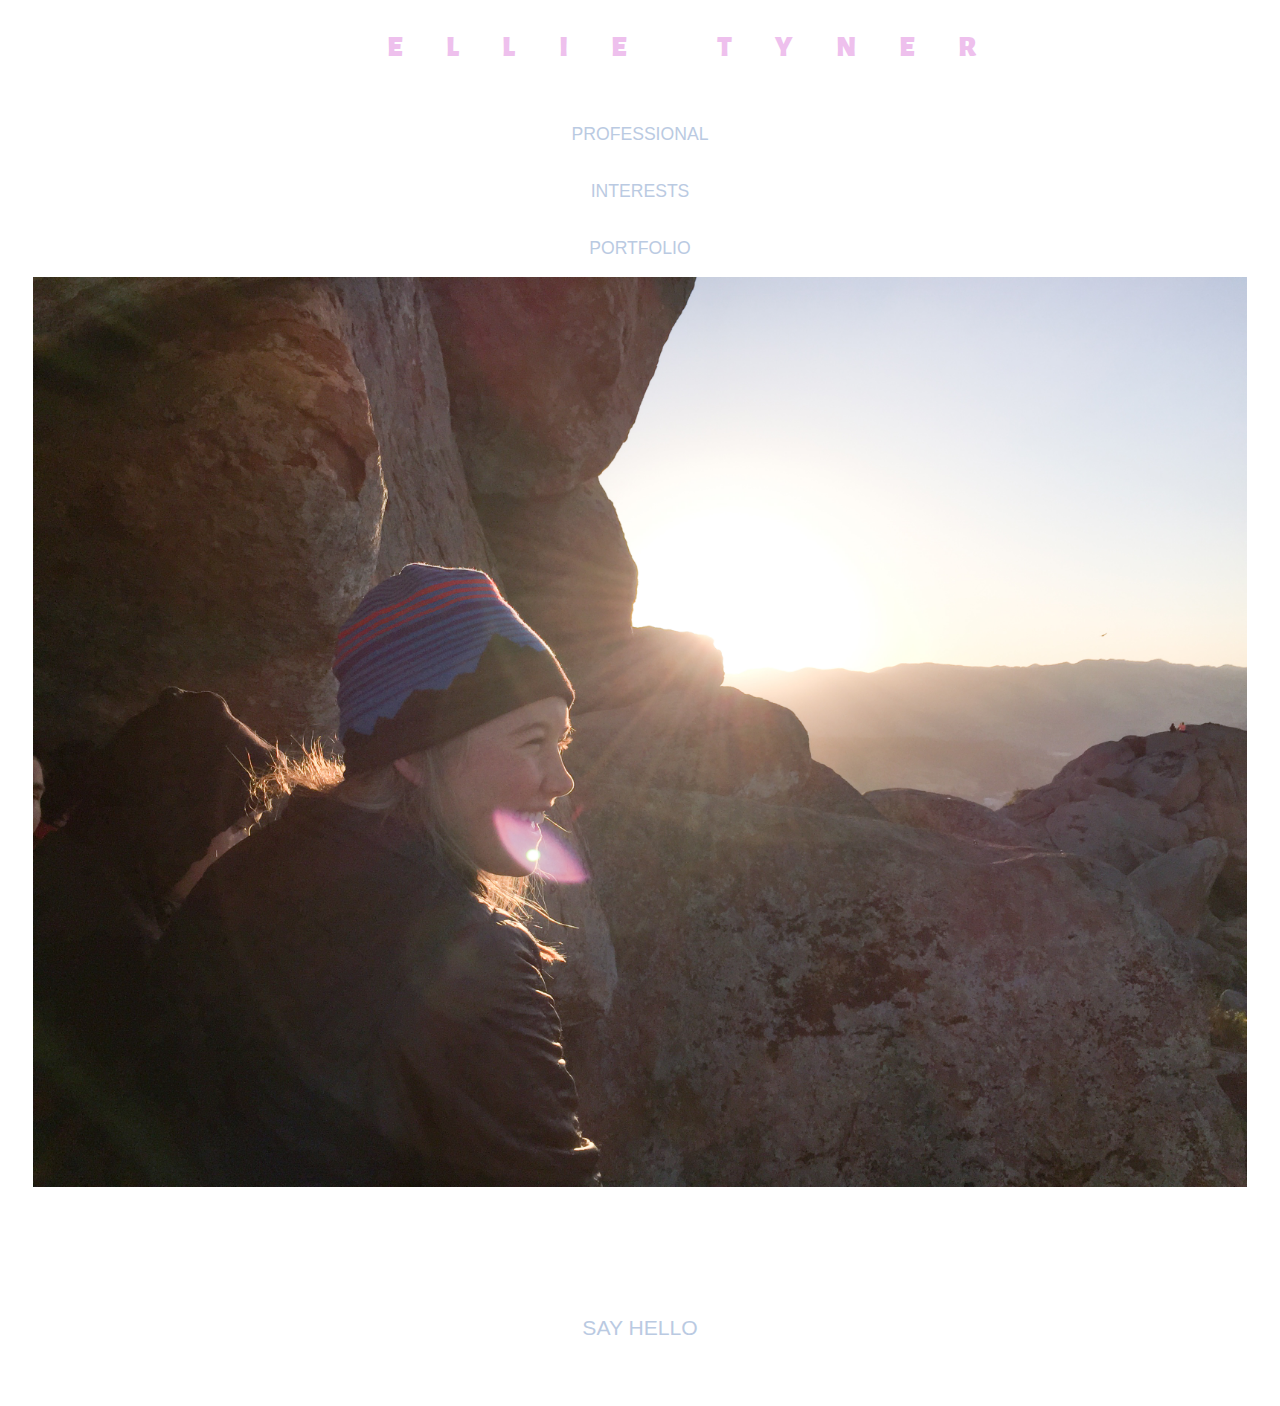
<file: index.html>
<!DOCTYPE html>
    
<html>

<head>
    
    <meta charset="utf-8">
    <title>ellie's website</title>
     
    <!--Detects device width-->
    <meta name="viewport" content="width=device-width, initial-scale=1.0">
    
    <link href='https://fonts.googleapis.com/css?family=Alegreya+Sans:900' rel='stylesheet' type='text/css'>
    
    <!--Reset stylesheet removes browser stylesheet default settings-->
    <link href="styles/reset.css" type="text/css" rel="stylesheet">   
    <link href="styles/style-3.css" type="text/css" rel="stylesheet">
    
</head> 
    
<body>
   
    <!--Sometimes called Wrapper, everything is inside this container-->
    <div class="container">

            <h1>ELLIE  TYNER</h1>

        <nav>
            <ul>
                <li><a href="professional.html">PROFESSIONAL</a></li>
                <li><a href="interests.html">INTERESTS</a></li>
                <li><a href="portfolio.html">PORTFOLIO</a></li>
            
            </ul>
        </nav>

        <section>
            
            <h3></h3>
            
            <p></p> 
            
        </section>
        
        <main>
        <img src="images/ellie.jpg" alt="ocean" />

        </main>

        <footer>
            
<nav><ul><li><a href="contact.html">SAY HELLO</a></p></li></ul></nav>
            
        </footer>


    </div>
    <!--end of container div-->

</body>
    
</html>
</file>
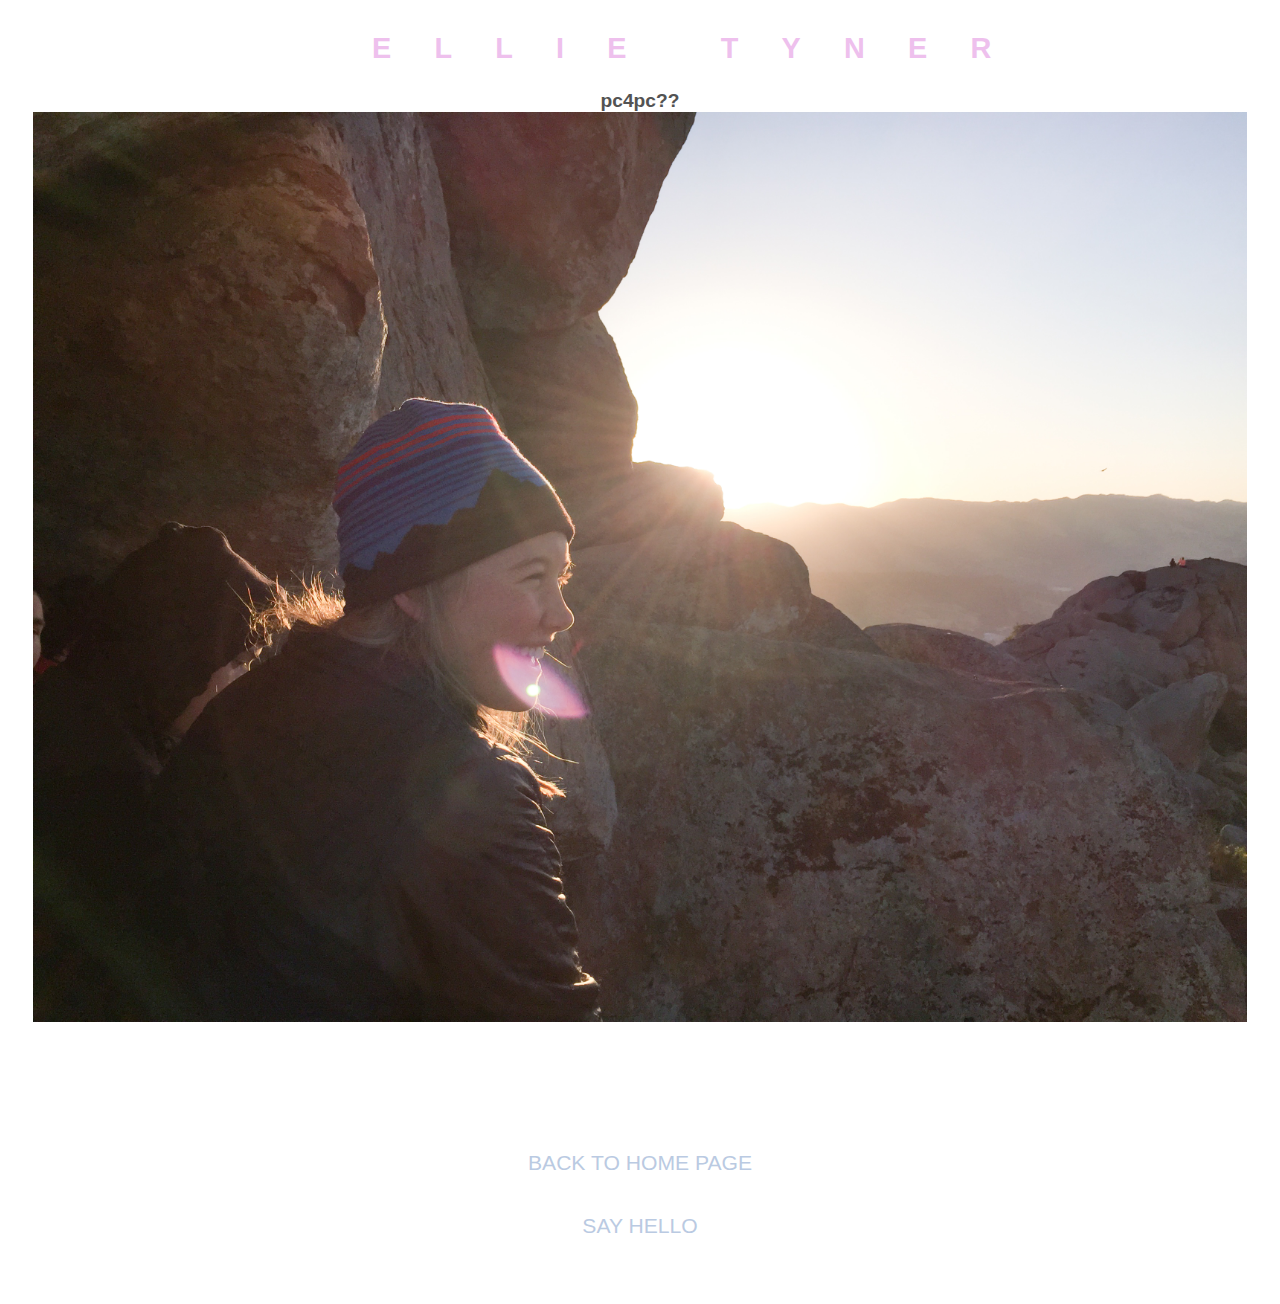
<file: about.html>
<!DOCTYPE html>
    
<html>

<head>
    
    <meta charset="utf-8">
    <title>about me</title>
     
    <!--Detects device width-->
    <meta name="viewport" content="width=device-width, initial-scale=1.0">
    
    <!--Reset stylesheet removes browser stylesheet default settings-->
    <link href="styles/reset.css" type="text/css" rel="stylesheet">   
    <link href="styles/style-3.css" type="text/css" rel="stylesheet">
    
</head> 
    
<body>
   
    <!--Sometimes called Wrapper, everything is inside this container-->
    <div class="container">

            <h1>ELLIE  TYNER</h1>

        <section>
            
            <h3>pc4pc?? </h3>
            
            <p></p> 
            
        </section>
        
        <main>
        <img src="images/ellie.jpg" alt="ocean" />

        </main>

        <footer>
            <nav>
            <ul>
                <li><a href="index.html">BACK TO HOME PAGE</a></li>
                <li><a href="contact.html">SAY HELLO</a></p></li>
            </ul>
        </nav>
            
        </footer>


    </div>
    <!--end of container div-->

</body>
</file>
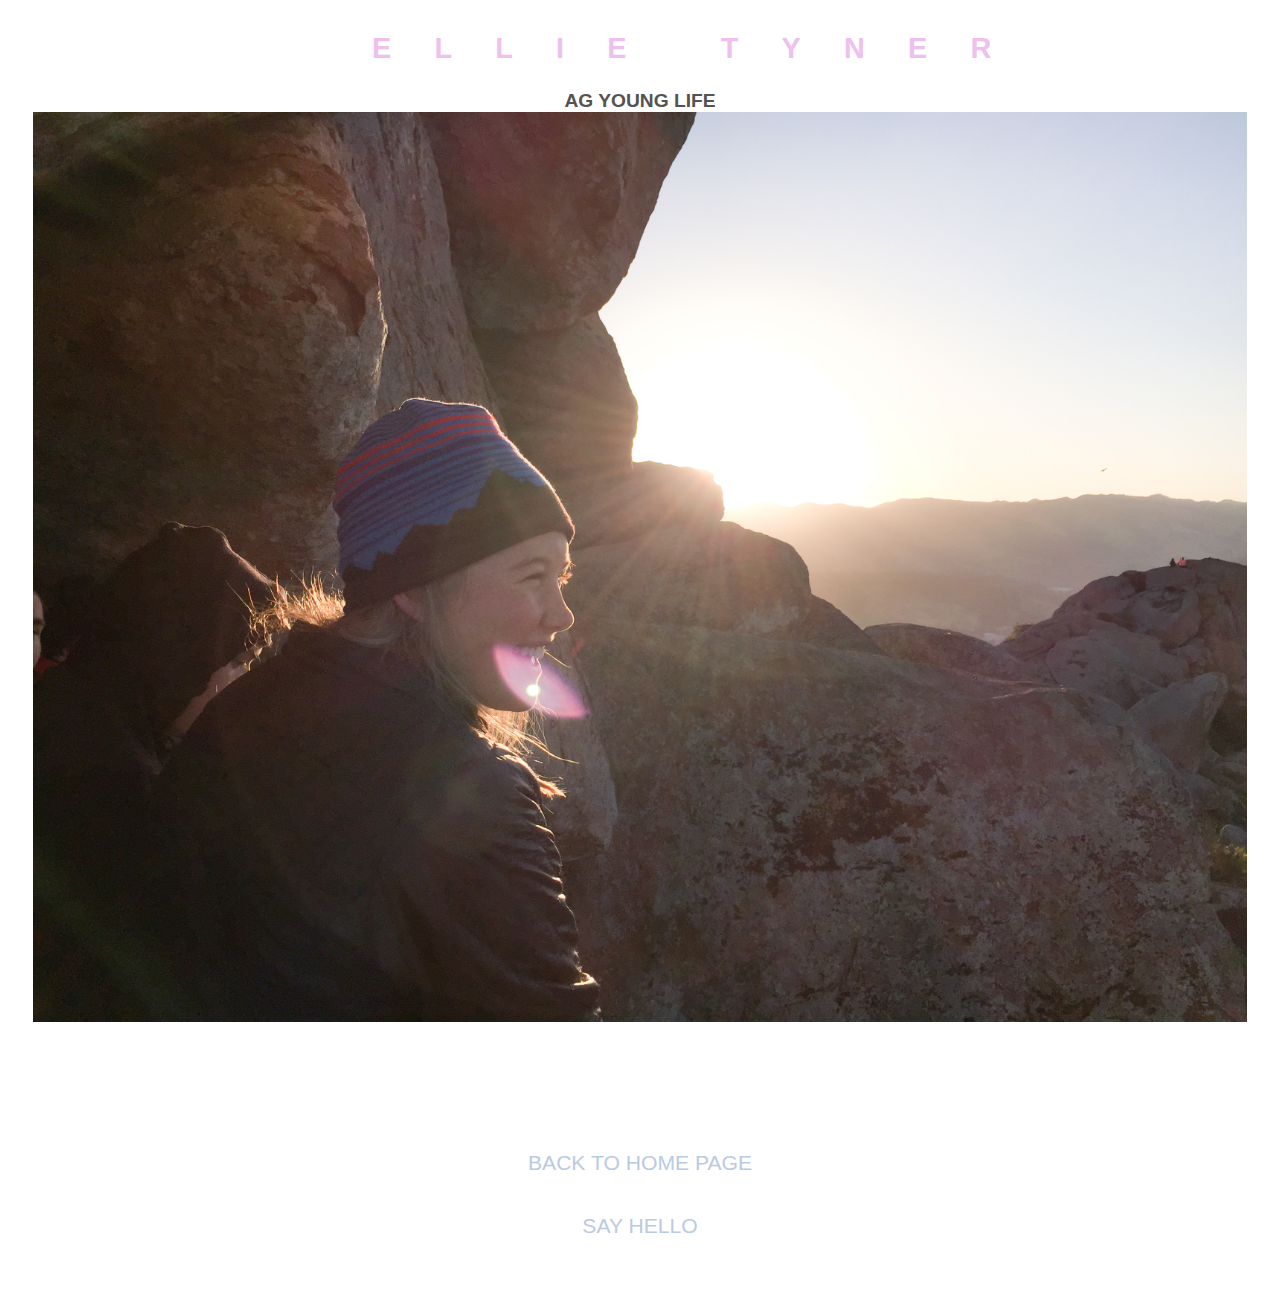
<file: ag young life.html>
<!DOCTYPE html>
    
<html>

<head>
    
    <meta charset="utf-8">
    <title>about me</title>
     
    <!--Detects device width-->
    <meta name="viewport" content="width=device-width, initial-scale=1.0">
    
    <!--Reset stylesheet removes browser stylesheet default settings-->
    <link href="styles/reset.css" type="text/css" rel="stylesheet">   
    <link href="styles/style-3.css" type="text/css" rel="stylesheet">
    
</head> 
    
<body>
   
    <!--Sometimes called Wrapper, everything is inside this container-->
    <div class="container">

            <h1>ELLIE  TYNER</h1>

        <section>
            
            <h3>AG YOUNG LIFE </h3>
            
            <p></p> 
            
        </section>
        
        <main>
        <img src="images/ellie.jpg" alt="ocean" />

        </main>

        <footer>
            <nav>
            <ul>
                <li><a href="index.html">BACK TO HOME PAGE</a></li>
                <li><a href="contact.html">SAY HELLO</a></p></li>
            </ul>
        </nav>
            
        </footer>


    </div>
    <!--end of container div-->

</body>
</file>
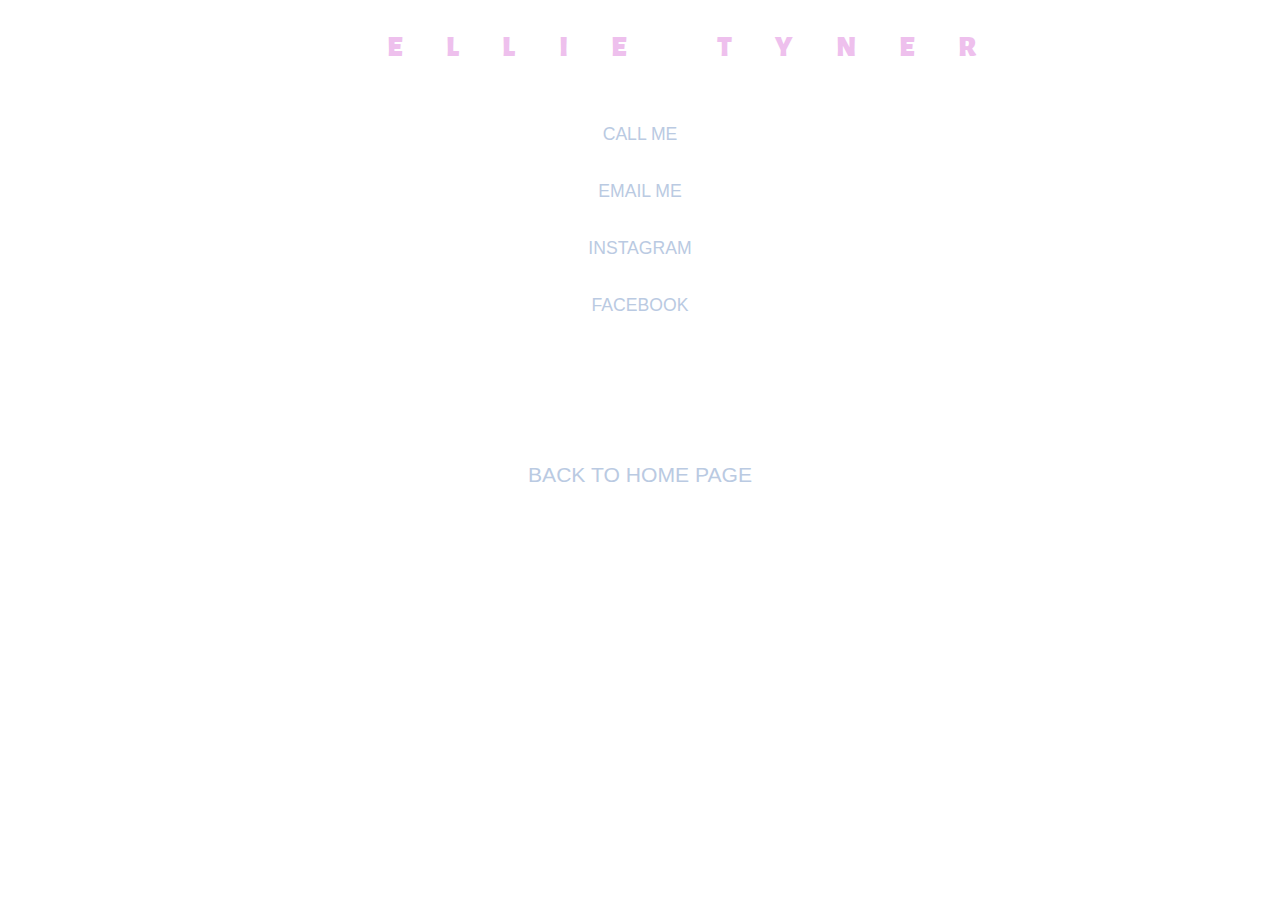
<file: contact.html>
<!DOCTYPE html>
    
<html>

<head>
    
    <meta charset="utf-8">
    <title>contact me</title>
     
    <!--Detects device width-->
    <meta name="viewport" content="width=device-width, initial-scale=1.0">
    
    <link href='https://fonts.googleapis.com/css?family=Alegreya+Sans:900' rel='stylesheet' type='text/css'>
    
    <!--Reset stylesheet removes browser stylesheet default settings-->
    <link href="styles/reset.css" type="text/css" rel="stylesheet">   
    <link href="styles/style-3.css" type="text/css" rel="stylesheet">
    
</head> 
    
<body>
   
    <!--Sometimes called Wrapper, everything is inside this container-->
    <div class="container">

            <h1>ELLIE  TYNER</h1>

        <section>
            
            <h3> </h3>
            
            <nav>
                
            <ul>
                <li><a href="callto:8052055628" class="link">CALL ME</a></li>
                <li><a href="mailto:ellietyner@gmail.com" class="link">EMAIL ME</a></li>
                <li><a href="https://www.instagram.com/ellietyner/" class="link">INSTAGRAM</a></li>
                <li><a href="https://www.facebook.com/ellietyner?ref=bookmarks" class="link">FACEBOOK</a></li>
             
                
            </ul>   
                </nav> 
            
        </section>
        
        <main>


        </main>

        <footer>
            <nav>
            <ul>
                <li><a href="index.html">BACK TO HOME PAGE</a></li>
            </ul>
        </nav>
            
        </footer>


    </div>
    <!--end of container div-->

</body>
</file>
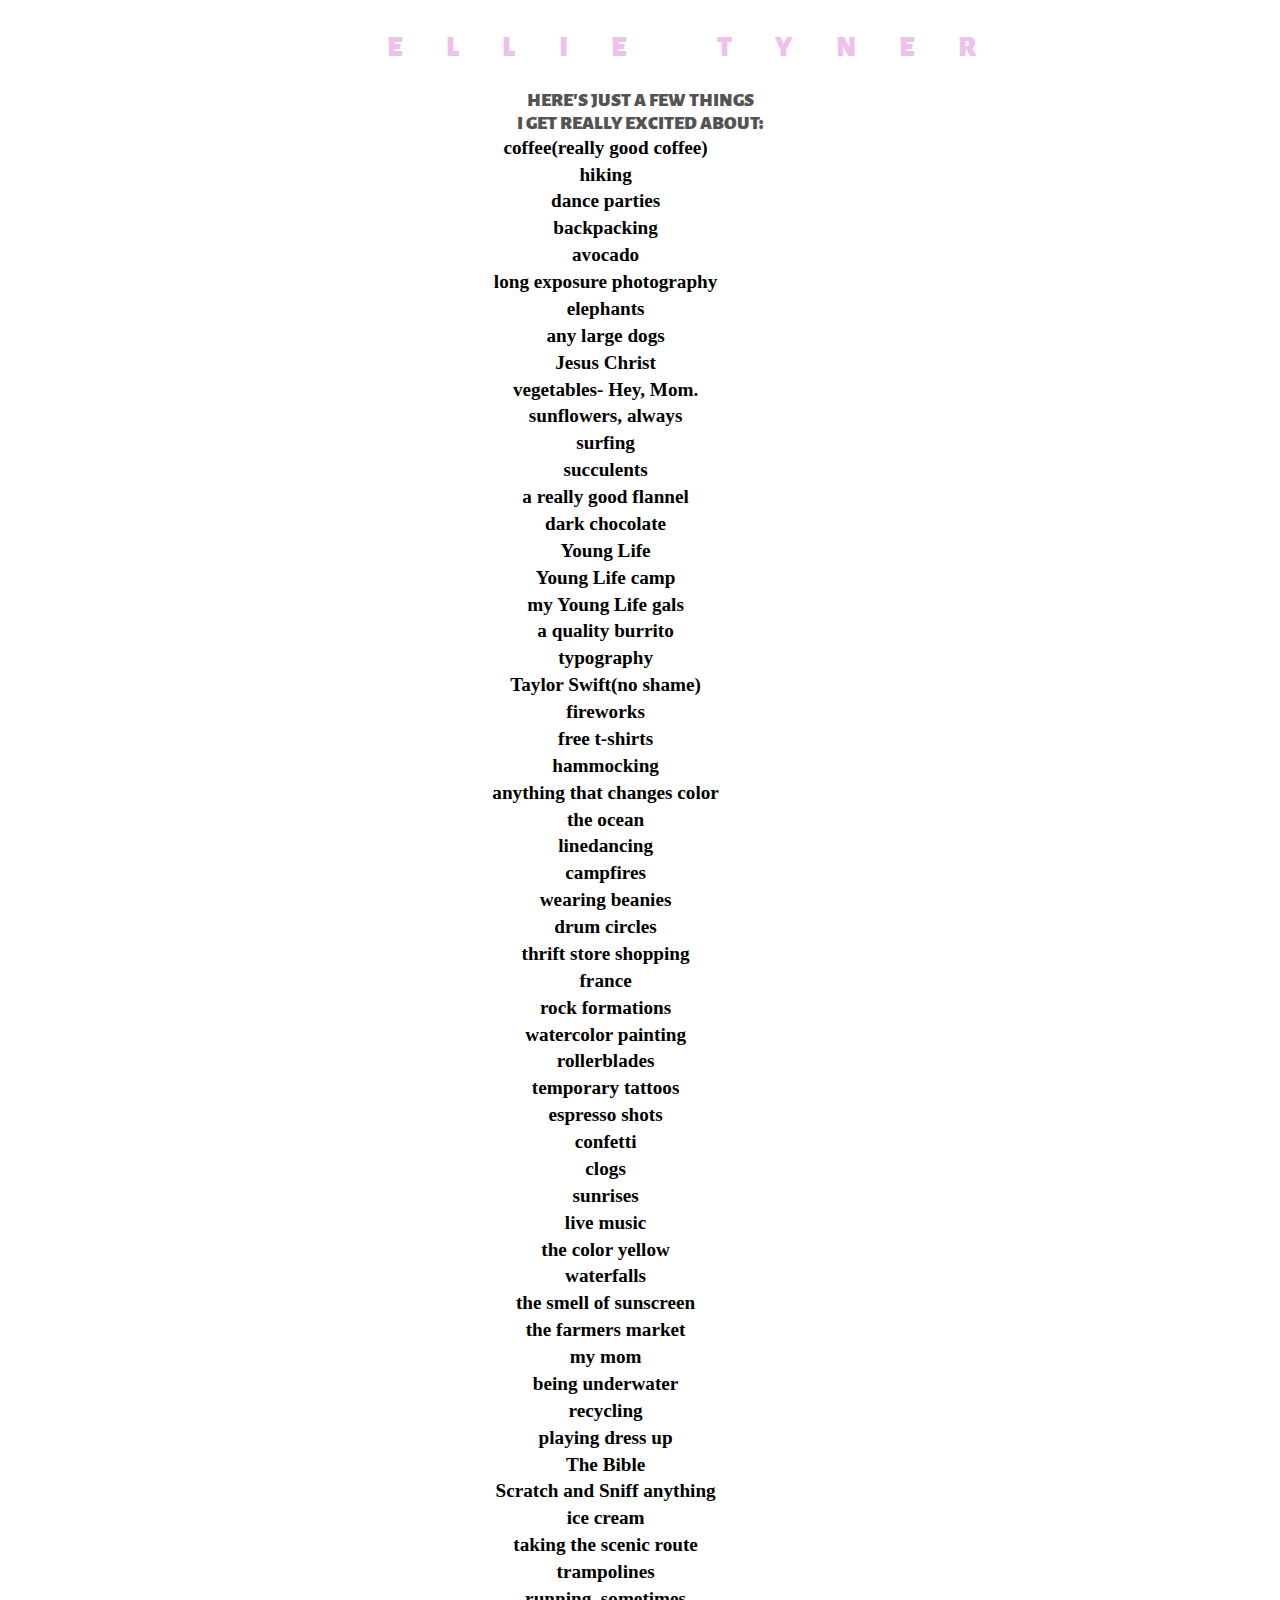
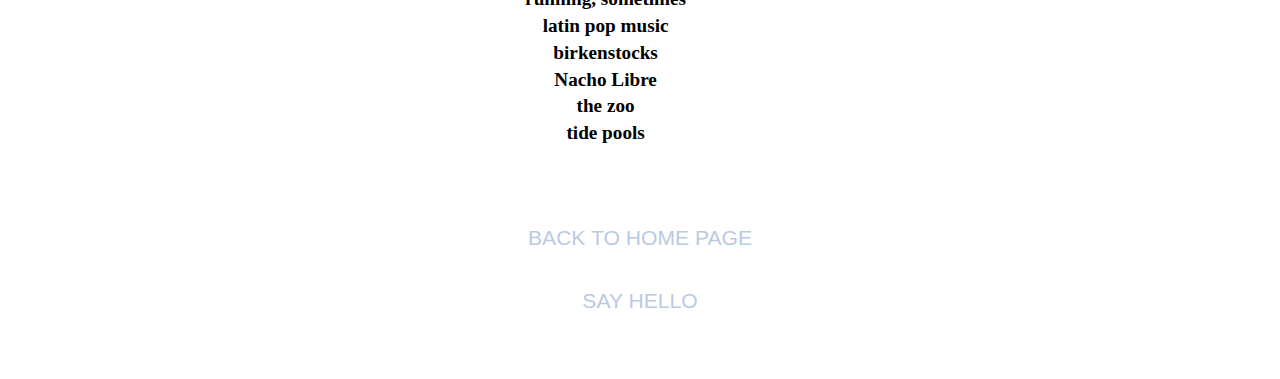
<file: interests.html>
<!DOCTYPE html>
    
<html>

<head>
    
    <meta charset="utf-8">
    <title>interests</title>
     
    <!--Detects device width-->
    <meta name="viewport" content="width=device-width, initial-scale=1.0">
    
    <link href='https://fonts.googleapis.com/css?family=Alegreya+Sans:900' rel='stylesheet' type='text/css'>
    
    <!--Reset stylesheet removes browser stylesheet default settings-->
    <link href="styles/reset.css" type="text/css" rel="stylesheet">   
    <link href="styles/style-3.css" type="text/css" rel="stylesheet">
    
</head> 
    
<body>
   
    <!--Sometimes called Wrapper, everything is inside this container-->
    <div class="container">

            <h1>ELLIE  TYNER</h1>

        <section>
            
            <h3>HERE'S JUST A FEW THINGS<br> I GET REALLY EXCITED ABOUT: 
            
            <ul>
                
                <li>coffee(really good coffee)</li>
                <li>hiking</li> 
                <li>dance parties</li>
                <li>backpacking</li>
                <li>avocado</li>
                <li>long exposure photography </li>
                <li>elephants</li>
                <li>any large dogs </li>
                <li>Jesus Christ</li>
                <li>vegetables- Hey, Mom.</li>
                <li>sunflowers, always</li>
                <li>surfing</li>
                <li>succulents</li>
                <li>a really good flannel</li>
                <li>dark chocolate</li>
                <li>Young Life</li>
                <li>Young Life camp</li>
                <li>my Young Life gals</li>
                <li>a quality burrito</li>
                <li>typography</li>
                <li>Taylor Swift(no shame)</li>
                <li>fireworks</li>
                <li>free t-shirts</li>
                <li>hammocking</li>
                <li>anything that changes color</li>
                <li>the ocean</li>
                <li>linedancing</li>
                <li>campfires</li>
                <li>wearing beanies</li>
                <li>drum circles</li>
                <li>thrift store shopping</li>
                <li>france</li>
                <li>rock formations</li>
                <li>watercolor painting</li>
                <li>rollerblades</li>
                <li>temporary tattoos</li>
                <li>espresso shots</li>
                <li>confetti</li>
                <li>clogs</li>
                <li>sunrises</li>
                <li>live music</li>
                <li>the color yellow</li>
                <li>waterfalls</li>
                <li>the smell of sunscreen</li>
                <li>the farmers market</li>
                <li>my mom</li>
                <li>being underwater</li>
                <li>recycling</li>
                <li>playing dress up</li>
                <li>The Bible</li>
                <li>Scratch and Sniff anything</li>
                <li>ice cream</li>
                <li>taking the scenic route</li>
                <li>trampolines</li>
                <li>running, sometimes</li>
                <li>latin pop music </li>
                <li>birkenstocks</li>
                <li>Nacho Libre</li>
                <li>the zoo</li>
                <li>tide pools</li>
                <li></li>
                
                
            </ul>
                
             
                  
                    </h3>
            
            
            <p></p> 
            
        </section>
        

        <footer>
            <nav>
            <ul>
                <li><a href="index.html">BACK TO HOME PAGE</a></li>
                <li><a href="contact.html">SAY HELLO</a></p></li>
            </ul>
        </nav>
            
        </footer>


    </div>
    <!--end of container div-->

</body>
</file>
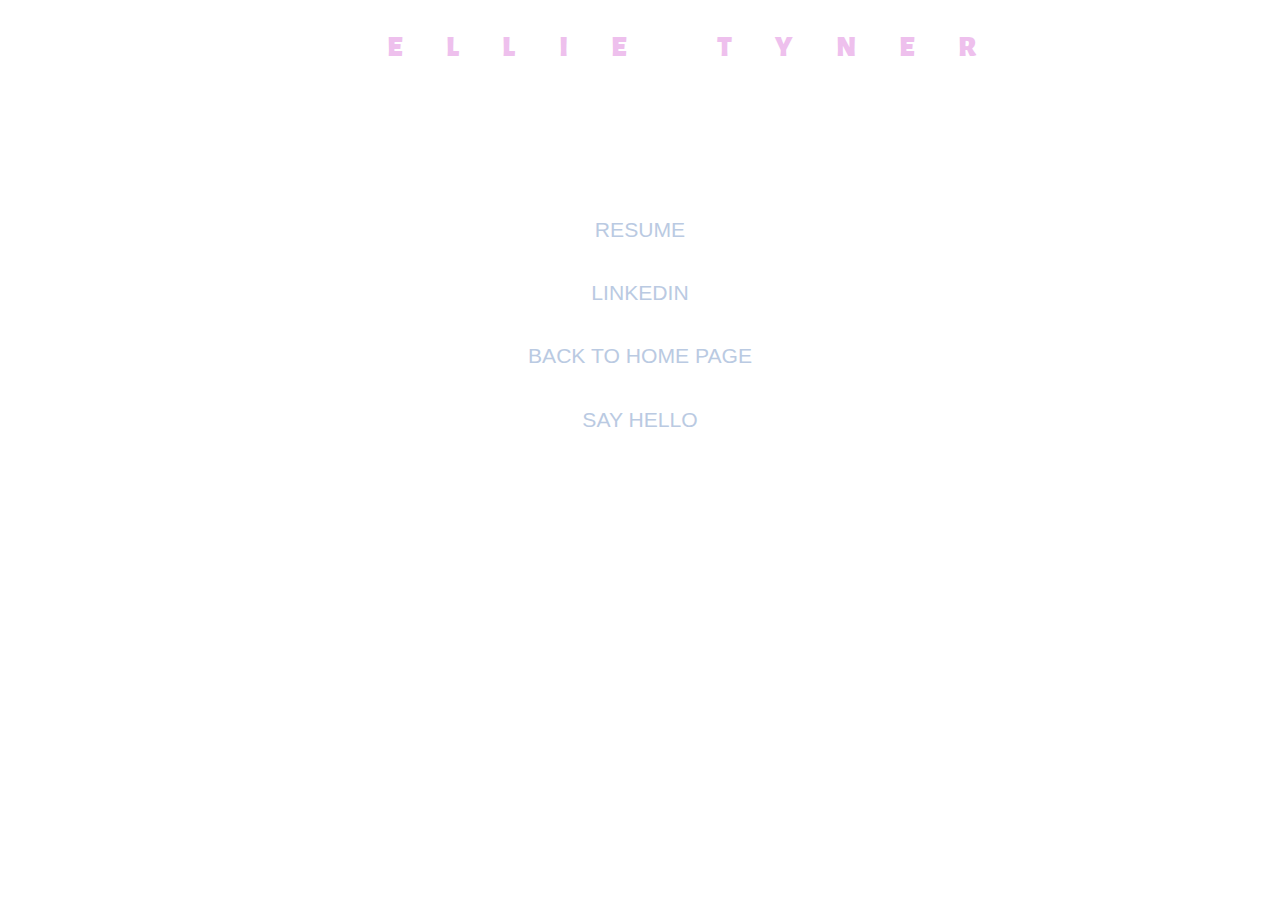
<file: professional.html>
<!DOCTYPE html>
    
<html>

<head>
    
    <meta charset="utf-8">
    <title>professional</title>
     
    <!--Detects device width-->
    <meta name="viewport" content="width=device-width, initial-scale=1.0">
    
    <link href='https://fonts.googleapis.com/css?family=Alegreya+Sans:900' rel='stylesheet' type='text/css'>
    
    <!--Reset stylesheet removes browser stylesheet default settings-->
    <link href="styles/reset.css" type="text/css" rel="stylesheet">   
    <link href="styles/style-3.css" type="text/css" rel="stylesheet">
    
</head> 
    
<body>

    <div class="container">

            <h1>ELLIE  TYNER</h1>

        <section>
            
            <h3>  </h3>
            
        </section>
        
        <main>
        </main>

        <footer>
            <nav>
            <ul>
                <li><a href="ellietyner_resume.pdf" class="link"> RESUME </a></li>
                <li><a href="https://www.linkedin.com/in/ellie-tyner-9542b898"
                       target="_blank" class="link">LINKEDIN </a></li>
                <li><a href="index.html">BACK TO HOME PAGE</a></li>
                <li><a href="contact.html">SAY HELLO</a></p></li>
            </ul>
        </nav>
            
        </footer>


    </div>
    <!--end of container div-->

</body>
    
</html>
</file>
<file: styles/style-3.css>
.container {
    height: auto;
    margin: .5em;
}

h1 {
    font-family: 'Alegreya Sans', sans-serif;
    font-weight: 900;
    color: #eec0ed;
    letter-spacing: 1.5em;
    line-height: 120%;
    text-align: center;
    background-color: white;
    font-size: 1.8em;
    padding: .8em 0 .8em 10%;
}

h3 {
    font-family: 'Alegreya Sans', sans-serif;
    font-weight: 900;
    font-size: 0.6em;
    color: #535353;
    background-color: white;
    padding: 5% 0 3% 0;
}

p {
    font-family: 'Futura-Medium', sans-serif;
    background-color: white;
    text-decoration: none;
    font-size: 1em;
    line-height: 1.6em;
}

blockquote{
    background-color: white;
    padding: .5em;
    border-radius: 8px;
    font-family: 'Futura-Medium', sans-serif;
    line-height: 1.5em;
    color:#eaeced;
    text-indent: 1.5em;
    quotes:"\201C" "\201D";  
}

section {
    padding: 0% 0% 0% 0%;
    text-align: left;
    background-color: white;
    overflow: hidden;
}

section h3 {
    font-size: 1.2em;
    text-align: center;
    padding: 0% 0 0 0;
    line-height: 120%
}

section p {
    font-size: 1em;
    text-decoration: none;
    line-height: 1.6;
}

img {
    max-width: 100%;
    display: grid;
    margin-left: auto;
    margin-right: auto;
    align-content: center;
    float:inherit;
}

main {
   
    text-align: justify;
    background-color: white;
    padding: 0 2% 4% 2%;
    overflow: hidden;
}

em {
    font-size: 1.2em;
    font-style: italic;
    color: #706f7e;
    display: block;
    padding: 0 0 1% 0;
}

.professional {
    margin: 3% 0 0 0;
}

.professional p{
    margin: 0 0 1% 0;
}
nav ul {
    margin:0;
    padding: 1em 0 0 0;
    text-align: center;
    text-decoration: none;
    background-color:white;
    width: 100%;
    font-size: 1.1em;
}
nav ul li {
    display: block;
    padding: 1% 1% 1% 1%;
    margin: 0 0 0 0%;
}

nav ul li a {
    display: block;
    text-decoration: none;
    line-height: 180%;
    background: white;
    font-family: 'Futura-Medium', sans-serif;
    color: #f4f4f4;
    font-weight: 400;
}

nav ul li a:hover {
    color: #eaeced;
}

a:link {
    color: #bacae2;
}

a:hover { 
    color: #eaeced; 
}

nav ul li a:visited { 
    color: #bacae2; 
}

ul li {
    font-family: 'Futura-Medium';
    line-height: 1.4em;
    color: #000000;
    margin-left: 3em;
    padding-right: 10%;
}

footer {
    height: auto;
    color: #eaeced;
    text-decoration: none;
    font-family: 'Futura-Medium', sans-serif;
    text-align: center;
    padding: 3% 0 3% 0;
    overflow: hidden;
    background-color:white;
    width: 100%;
    font-size: 1.2em;
}

footer:visited { 
    color: #000000;
    text-decoration: none;
}


.footertext {
    display: block;
    font-size: 1.2em;
}
</file>
